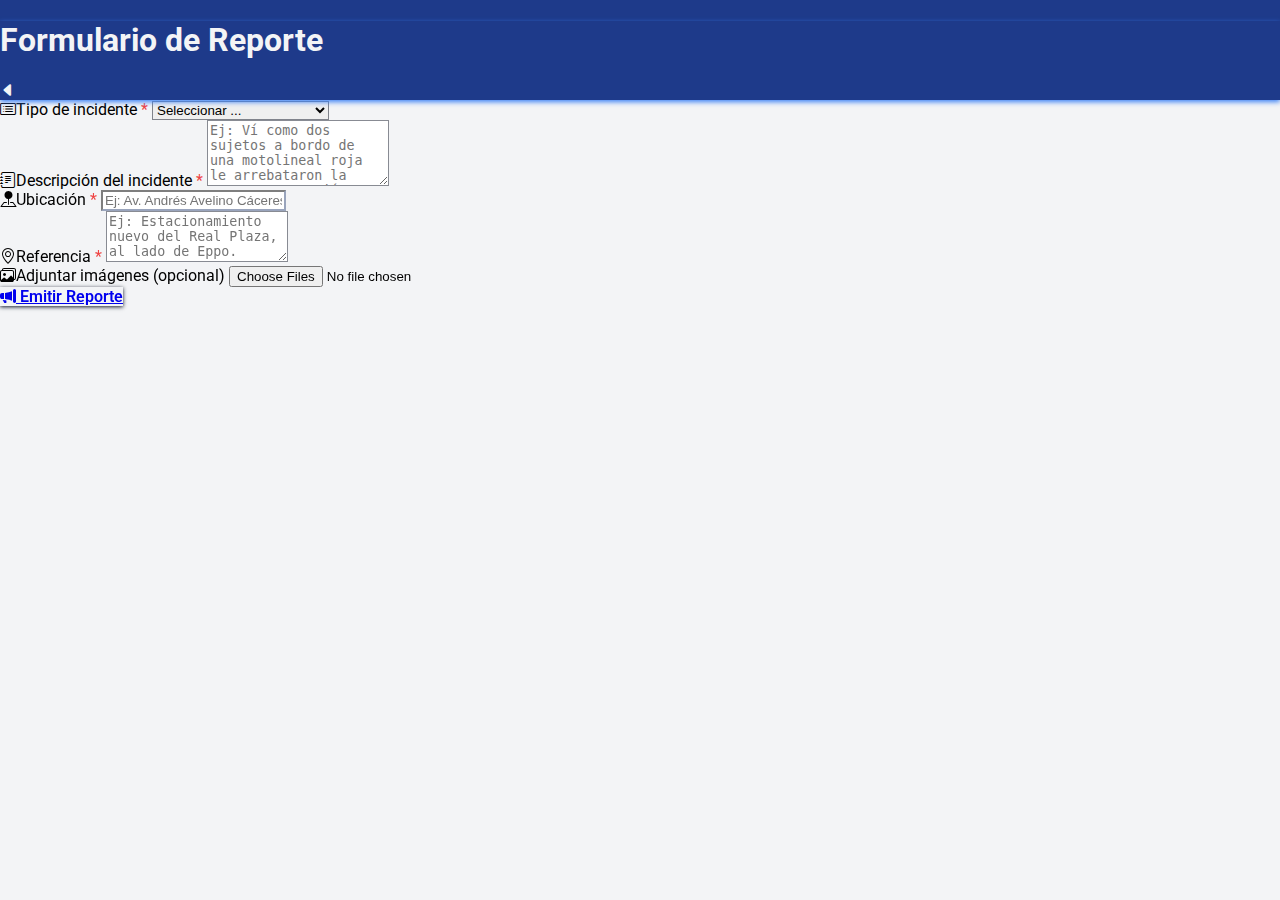
<file: formDiferido.html>
<!DOCTYPE html>
<html lang="es">

<head>
    <meta charset="UTF-8">
    <meta name="viewport" content="width=device-width, initial-scale=1.0">
    <title>Formulario de Reporte</title>
    <link rel="icon" type="image/png" href="https://cdn-icons-png.flaticon.com/512/88/88450.png">
    <link href="https://cdn.jsdelivr.net/npm/bootstrap@5.3.8/dist/css/bootstrap.min.css" rel="stylesheet"
        integrity="sha384-sRIl4kxILFvY47J16cr9ZwB07vP4J8+LH7qKQnuqkuIAvNWLzeN8tE5YBujZqJLB" crossorigin="anonymous">
    <link rel="preconnect" href="https://fonts.googleapis.com">
    <link rel="preconnect" href="https://fonts.gstatic.com" crossorigin>
    <link href="https://fonts.googleapis.com/css2?family=Roboto:ital,wght@0,100..900;1,100..900&display=swap"
        rel="stylesheet">
    <link rel="stylesheet" href="https://cdn.jsdelivr.net/npm/bootstrap-icons@1.13.1/font/bootstrap-icons.min.css">
</head>

<style>
    :root {
        --azul-profundo: #1E3A8A;
        --azul-claro: #3B82F6;
        --naranja: #F59E0B;
        --verde: #10B981;
        --rojo: #EF4444;
        --gris: #F3F4F6;
        --negro: #111827;
    }

    html,
    body {
        height: 100%;
        margin: 0;
        font-family: 'Roboto', sans-serif;
    }

    body {
        display: flex;
        flex-direction: column;
        min-height: 100vh;
        background: var(--gris);
    }

    header {
        background: var(--azul-profundo);
        color: var(--gris);
    }

    .title-container {
        box-shadow: 0px 2px 5px var(--azul-claro);
        position: relative;
        z-index: 20;
    }

    .btn-atras {
        color: var(--gris);
        text-decoration: none;
    }

    main {
        flex: 1;
        background: var(--gris);
    }

    .btn-container .btn {
        font-weight: 600;
        box-shadow: 0px 1px 4px var(--negro);
    }

    .form-control,
    .form-select {
        border-color: rgba(17, 24, 39, 0.5);
    }

    .form-control:focus,
    .form-select:focus {
        border-color: var(--azul-profundo);
        box-shadow: 0 0 0 0.25rem rgba(30, 58, 138, 0.3);
    }

    .asterisco {
        color: var(--rojo);
    }
</style>

<body>

    <header>
        <div class="title-container py-4">
            <div class="d-flex align-items-center justify-content-center position-relative">
                <h1 class="text-center fs-2 m-0 fw-bold">Formulario de Reporte</h1>
                <a href="reporteDiferido.html" class="btn-atras position-absolute start-0 mx-2">
                    <i class="bi bi-caret-left-fill fs-1"></i>
                </a>
            </div>
        </div>
    </header>

    <main>
        <div class="form-container container p-4">
            <form>
                <div class="mb-3">
                    <label class="form-label"><i class="bi bi-card-list me-2"></i>Tipo de incidente <span
                            class="asterisco">*</span></label>
                    <select class="form-select" required>
                        <option selected>Seleccionar ...</option>
                        <option value="robo">Robo o hurto</option>
                        <option value="asalto">Asalto a mano armada</option>
                        <option value="violencia">Violencia o agresión física</option>
                        <option value="vandalismo">Vandalismo</option>
                        <option value="acoso">Acoso o intimidación</option>
                        <option value="personas_sospechosas">Personas sospechosas</option>
                        <option value="otro">Otro</option>
                    </select>
                </div>
                <div class="mb-3">
                    <label for="descripcion" class="form-label"><i class="bi bi-journal-text me-2"></i>Descripción del
                        incidente <span class="asterisco">*</span></label>
                    <textarea class="form-control" id="descripcion" rows="4"
                        placeholder="Ej: Ví como dos sujetos a bordo de una motolineal roja le arrebataron la cartera a una jóven ..."
                        required></textarea>
                </div>
                <div class="mb-3">
                    <label for="ubicacion" class="form-label">
                        <i class="bi bi-pin-map-fill me-2"></i>Ubicación <span class="asterisco">*</span>
                    </label>
                    <input class="form-control" type="text" id="ubicacion" placeholder="Ej: Av. Andrés Avelino Cáceres">
                </div>
                <div class="mb-3">
                    <label for="referencia" class="form-label"><i class="bi bi-geo-alt me-2"></i>Referencia <span
                            class="asterisco">*</span></label>
                    <textarea class="form-control" id="referencia" rows="3"
                        placeholder="Ej: Estacionamiento nuevo del Real Plaza, al lado de Eppo." required></textarea>
                </div>
                <div class="mb-5">
                    <label for="adjuntarImagenes" class="form-label"><i class="bi bi-images me-2"></i>Adjuntar imágenes
                        (opcional)</label>
                    <input class="form-control" type="file" id="adjuntarImagenes" multiple>
                </div>
                <div class="btn-container">
                    <a class="btn btn-danger d-flex align-items-center justify-content-center gap-2 fs-5"
                        href="modal.html">
                        <i class="bi bi-megaphone-fill fs-2"></i>
                        Emitir Reporte
                    </a>
                </div>
            </form>
        </div>
    </main>

    <script src="https://cdn.jsdelivr.net/npm/bootstrap@5.3.8/dist/js/bootstrap.bundle.min.js"
        integrity="sha384-FKyoEForCGlyvwx9Hj09JcYn3nv7wiPVlz7YYwJrWVcXK/BmnVDxM+D2scQbITxI"
        crossorigin="anonymous"></script>

    <script>
        document.addEventListener('DOMContentLoaded', () => {
            // 1. Buscamos si hay una ubicación guardada en sessionStorage
            const ubicacionAuto = sessionStorage.getItem('ubicacionDetectada');
            const inputUbicacion = document.getElementById('ubicacion');

            if (ubicacionAuto && inputUbicacion) {
                // 2. Insertamos el valor en el input
                inputUbicacion.value = ubicacionAuto;

                // Opcional: Añadimos un efecto visual para que el usuario note que se rellenó
                inputUbicacion.style.backgroundColor = "#e8f0fe";

                // 3. Borramos el dato de la memoria para que no aparezca 
                // si el usuario entra luego a hacer un reporte "Diferido".
                sessionStorage.removeItem('ubicacionDetectada');
            }
        });
    </script>
</body>

</html>
</file>
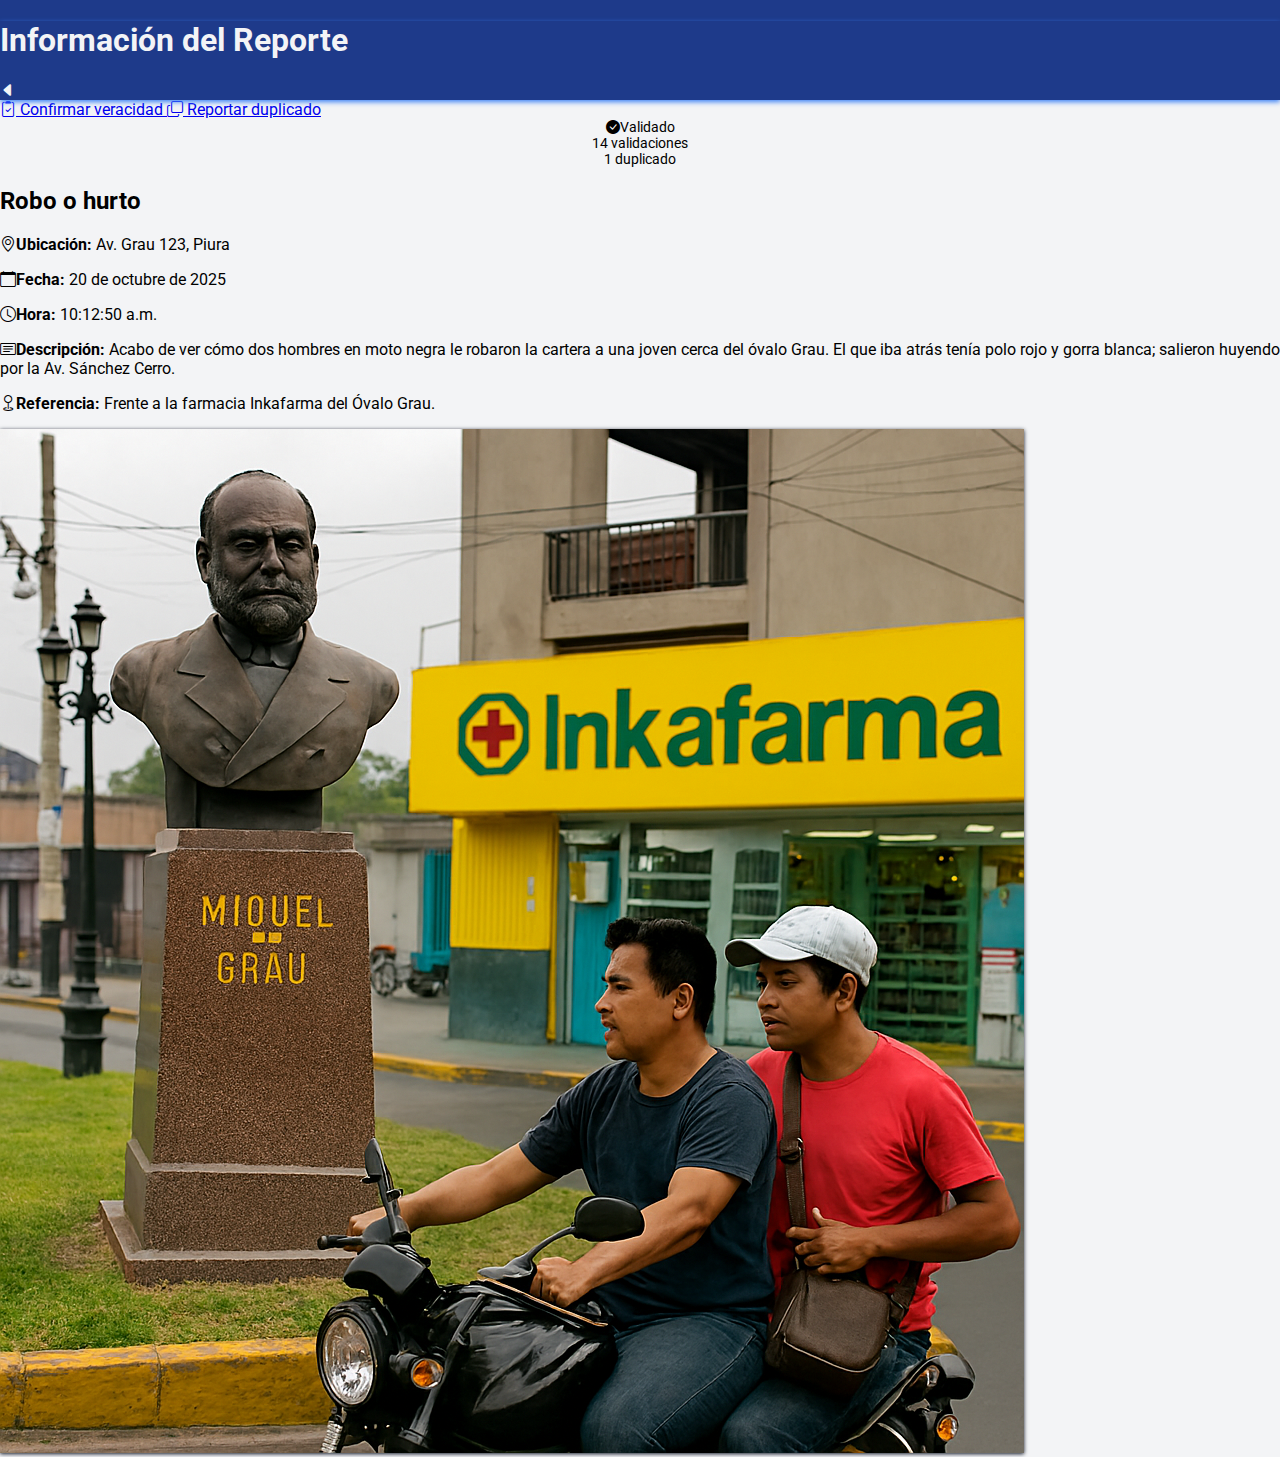
<file: reporte_alter.html>
<!DOCTYPE html>
<html lang="es">

<head>
    <meta charset="UTF-8">
    <meta name="viewport" content="width=device-width, initial-scale=1.0">
    <title>Información del Reporte</title>
    <link rel="icon" type="image/png" href="https://cdn-icons-png.flaticon.com/512/32/32175.png">
    <link href="https://cdn.jsdelivr.net/npm/bootstrap@5.3.8/dist/css/bootstrap.min.css" rel="stylesheet"
        integrity="sha384-sRIl4kxILFvY47J16cr9ZwB07vP4J8+LH7qKQnuqkuIAvNWLzeN8tE5YBujZqJLB" crossorigin="anonymous">
    <link rel="stylesheet" href="styles/reporte.css">
    <link rel="preconnect" href="https://fonts.googleapis.com">
    <link rel="preconnect" href="https://fonts.gstatic.com" crossorigin>
    <link href="https://fonts.googleapis.com/css2?family=Roboto:ital,wght@0,100..900;1,100..900&display=swap"
        rel="stylesheet">
    <link rel="stylesheet" href="https://cdn.jsdelivr.net/npm/bootstrap-icons@1.13.1/font/bootstrap-icons.min.css">
</head>

<body>
    <header>
        <div class="title-container py-4">
            <div class="d-flex align-items-center justify-content-center position-relative">
                <h1 class="text-center fs-2 m-0 fw-bold">Información del Reporte</h1>
                <a href="historial.html" class="btn-atras position-absolute start-0 mx-2">
                    <i class="bi bi-caret-left-fill fs-1"></i>
                </a>
            </div>
        </div>
    </header>
    <main>
        <div class="container p-4 pb-3 d-flex justify-content-center align-items-stretch gap-4">
            <!-- Columna izquierda: Botones -->
            <div class="buttons-column d-flex flex-column justify-content-between gap-2">
                <a class="btn btn-success d-flex align-items-center justify-content-center" href="historial.html">
                    <i class="bi bi-clipboard2-check"></i>
                    Confirmar veracidad
                </a>
                <a class="btn btn-warning d-flex align-items-center justify-content-center" href="historial.html">
                    <i class="bi bi-copy"></i>
                    Reportar duplicado
                </a>
            </div>

            <!-- Columna derecha: Tags -->
            <div class="tags-column d-flex flex-column justify-content-between gap-2">
                <div class="tag-1 py-1 px-2 bg-success text-white rounded-pill d-flex align-items-center gap-2">
                    <i class="bi bi-check-circle-fill"></i>
                    Validado
                </div>
                <div class="tag-2 py-1 px-2 bg-info text-dark rounded-pill">
                    14 validaciones
                </div>
                <div class="tag-3 py-1 px-2 bg-warning text-dark rounded-pill">
                    1 duplicado
                </div>
            </div>
        </div>

        <div class="container bg-light rounded-3 p-3 pb-1">
            <h2 class="fs-4 fw-bold mb-3">Robo o hurto</h2>
            <p><strong><i class="bi bi-geo-alt me-1"></i>Ubicación:</strong> Av. Grau 123, Piura</p>
            <p><strong><i class="bi bi-calendar me-1"></i>Fecha:</strong> 20 de octubre de 2025</p>
            <p><strong><i class="bi bi-clock me-1"></i>Hora:</strong> 10:12:50 a.m.</p>
            <p><strong><i class="bi bi-card-text me-1"></i>Descripción:</strong> Acabo de ver cómo dos hombres en moto
                negra le robaron la cartera a una joven cerca del óvalo Grau. El que iba atrás tenía polo rojo y gorra
                blanca; salieron huyendo por la Av. Sánchez Cerro.</p>
            <p><strong><i class="bi bi-geo me-1"></i>Referencia:</strong> Frente a la farmacia Inkafarma del Óvalo Grau.
            </p>
        </div>

        <div class="container mb-3 img-container px-4">
            <img src="images/Robo o hurto.png" alt="Imagen del reporte" class="img-fluid rounded-3 img-robo">
        </div>
    </main>
</body>

</html>
</file>
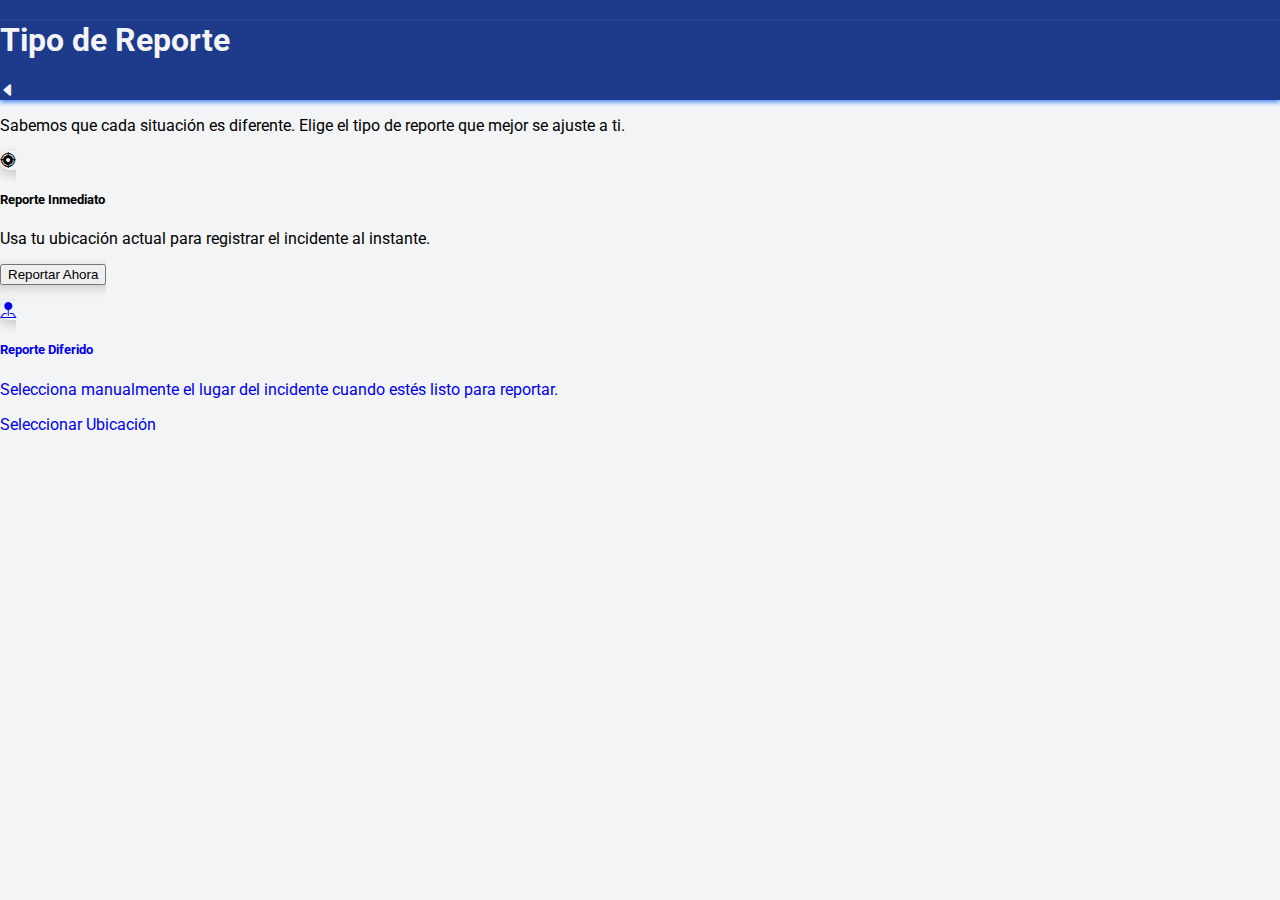
<file: tipoReporte.html>
<!DOCTYPE html>
<html lang="es">

<head>
    <meta charset="UTF-8">
    <meta name="viewport" content="width=device-width, initial-scale=1.0">
    <title>Tipo de Reporte</title>
    <link rel="icon" type="image/png" href="https://cdn-icons-png.flaticon.com/512/1536/1536384.png">
    <link href="https://cdn.jsdelivr.net/npm/bootstrap@5.3.8/dist/css/bootstrap.min.css" rel="stylesheet"
        integrity="sha384-sRIl4kxILFvY47J16cr9ZwB07vP4J8+LH7qKQnuqkuIAvNWLzeN8tE5YBujZqJLB" crossorigin="anonymous">
    <link rel="preconnect" href="https://fonts.googleapis.com">
    <link rel="preconnect" href="https://fonts.gstatic.com" crossorigin>
    <link href="https://fonts.googleapis.com/css2?family=Roboto:ital,wght@0,100..900;1,100..900&display=swap"
        rel="stylesheet">
    <link rel="stylesheet" href="https://cdn.jsdelivr.net/npm/bootstrap-icons@1.13.1/font/bootstrap-icons.min.css">
</head>

<style>
    :root {
        --azul-profundo: #1E3A8A;
        --azul-claro: #3B82F6;
        --naranja: #F59E0B;
        --verde: #10B981;
        --rojo: #EF4444;
        --gris: #F3F4F6;
        --negro: #111827;
    }

    html,
    body {
        height: 100%;
        margin: 0;
        font-family: 'Roboto', sans-serif;
    }

    body {
        display: flex;
        flex-direction: column;
        min-height: 100vh;
        background: var(--gris);
    }

    header {
        background: var(--azul-profundo);
        color: var(--gris);
    }

    .title-container {
        box-shadow: 0px 2px 5px var(--azul-claro);
        position: relative;
        z-index: 20;
    }

    .btn-atras {
        color: var(--gris);
        text-decoration: none;
    }

    main {
        flex: 1;
        background: var(--gris);
    }

    .card-reporte {
        text-decoration: none;
        border: none;
        border-radius: 1rem;
        box-shadow: 0 4px 12px rgba(0, 0, 0, 0.2);
        transition: transform 0.15s, box-shadow 0.15s, background-color 0.2s;
    }

    .card-reporte:active {
        transform: scale(0.98);
        box-shadow: 0 2px 5px rgba(0, 0, 0, 0.1);
        background-color: #f8f9fa;
    }

    .fake-btn {
        transition: opacity 0.2s;
    }

    a.card-reporte:active .fake-btn {
        opacity: 0.9;
    }
</style>

<body>
    <header>
        <div class="title-container py-4">
            <div class="d-flex align-items-center justify-content-center position-relative">
                <h1 class="text-center fs-2 m-0 fw-bold">Tipo de Reporte</h1>
                <a href="botonEmergencia.html" class="btn-atras position-absolute start-0 mx-2">
                    <i class="bi bi-caret-left-fill fs-1"></i>
                </a>
            </div>
        </div>
    </header>
    <main>
        <div class="container text-container px-4 my-4 text-center">
            <p class="fs-5 description fw-bold">Sabemos que cada situación es diferente. Elige el tipo de reporte que mejor se
                ajuste a ti.</p>
        </div>

        <div class="container cards-container px-4 d-flex flex-column justify-content-center gap-4 mb-5">
            <a id="btn-reportar-now" class="card card-reporte text-center p-4">
                <i class="bi bi-crosshair2 fs-1 text-danger mb-2"></i>
                <h5 class="card-title fw-bold">Reporte Inmediato</h5>
                <p class="card-text mb-4 text-muted">
                    Usa tu ubicación actual para registrar el incidente al instante.
                </p>
                <button class="fake-btn btn btn-danger fw-bold fs-5">
                    <span id="btn-text">Reportar Ahora</span>
                    <span id="btn-spinner" class="spinner-border spinner-border-sm d-none" role="status" aria-hidden="true"></span>
                </button>
                <p id="error-msg" class="text-danger mt-2 small d-none mb-0"></p>
            </a>
        
            <a href="reporteDiferido.html" class="card card-reporte text-center p-4">
                <i class="bi bi-pin-map-fill fs-1 text-warning mb-2"></i>
                <h5 class="card-title fw-bold">Reporte Diferido</h5>
                <p class="card-text mb-4 text-muted">
                    Selecciona manualmente el lugar del incidente cuando estés listo para reportar.
                </p>
                <div class="fake-btn btn btn-warning fw-bold fs-5">Seleccionar Ubicación</div>
            </a>
        </div>
    </main>

    <script src="https://cdn.jsdelivr.net/npm/bootstrap@5.3.8/dist/js/bootstrap.bundle.min.js"
        integrity="sha384-FKyoEForCGlyvwx9Hj09JcYn3nv7wiPVlz7YYwJrWVcXK/BmnVDxM+D2scQbITxI"
        crossorigin="anonymous"></script>

    <script>
        const btnReportar = document.getElementById('btn-reportar-now');
        const btnText = document.getElementById('btn-text');
        const btnSpinner = document.getElementById('btn-spinner');
        const errorMsg = document.getElementById('error-msg');

        btnReportar.addEventListener('click', () => {
            // 1. UI Loading
            btnReportar.disabled = true;
            btnText.textContent = "Obteniendo ubicación...";
            btnSpinner.classList.remove('d-none');
            errorMsg.classList.add('d-none');

            // 2. GPS
            if (navigator.geolocation) {
                navigator.geolocation.getCurrentPosition(
                    (position) => {
                        const lat = position.coords.latitude;
                        const lon = position.coords.longitude;

                        // ✅ IMPORTANTE: Guardamos coordenadas crudas para Firebase
                        sessionStorage.setItem('reporteLat', lat);
                        sessionStorage.setItem('reporteLng', lon);

                        // 3. Reverse Geocoding (Nombre de calle)
                        fetch(`https://nominatim.openstreetmap.org/reverse?format=json&lat=${lat}&lon=${lon}`)
                            .then(response => response.json())
                            .then(data => {
                                let direccion = data.display_name;
                                sessionStorage.setItem('ubicacionDetectada', direccion);
                                window.location.href = 'form.html';
                            })
                            .catch(err => {
                                console.error("Error API:", err);
                                // Fallback a coordenadas si falla la API de nombres
                                sessionStorage.setItem('ubicacionDetectada', `${lat.toFixed(5)}, ${lon.toFixed(5)}`);
                                window.location.href = 'form.html';
                            });
                    },
                    (error) => {
                        console.error("Error GPS:", error);
                        mostrarError("No pudimos detectar tu ubicación. Activa tu GPS.");
                    },
                    { enableHighAccuracy: true, timeout: 10000 }
                );
            } else {
                mostrarError("Tu navegador no soporta geolocalización.");
            }
        });

        function mostrarError(texto) {
            btnText.textContent = "Reportar ahora";
            btnSpinner.classList.add('d-none');
            btnReportar.disabled = false;
            errorMsg.textContent = texto;
            errorMsg.classList.remove('d-none');
        }
    </script>
</body>

</html>
</file>
<file: styles/reporte.css>
:root {
    --azul-profundo: #1E3A8A;
    --azul-claro: #3B82F6;
    --naranja: #F59E0B;
    --verde: #10B981;
    --rojo: #EF4444;
    --gris: #F3F4F6;
    --negro: #111827;
}

html,
body {
    height: 100%;
    margin: 0;
    font-family: 'Roboto';
}

body {
    display: flex;
    flex-direction: column;
    min-height: 100vh;
}

header {
    background: var(--azul-profundo);
    color: var(--gris);
}

.title-container {
    box-shadow: 0px 2px 5px var(--azul-claro);
    position: relative;
    z-index: 20;
}

.btn-atras {
    color: var(--gris);
    text-decoration: none;
}

main {
    flex: 1;
    background: var(--gris);
}

.tags-container {
    font-size: 14px;
}

.img-robo {
    box-shadow: 0px 1px 4px var(--negro);
}

.buttons-column,
.tags-column {
    flex: 1;
}

.buttons-column a,
.tags-column div {
    flex: 1;
}

.tags-column div {
    font-size: 14px;
    display: flex;
    align-items: center;
    justify-content: center;
    text-align: center;
}
</file>
